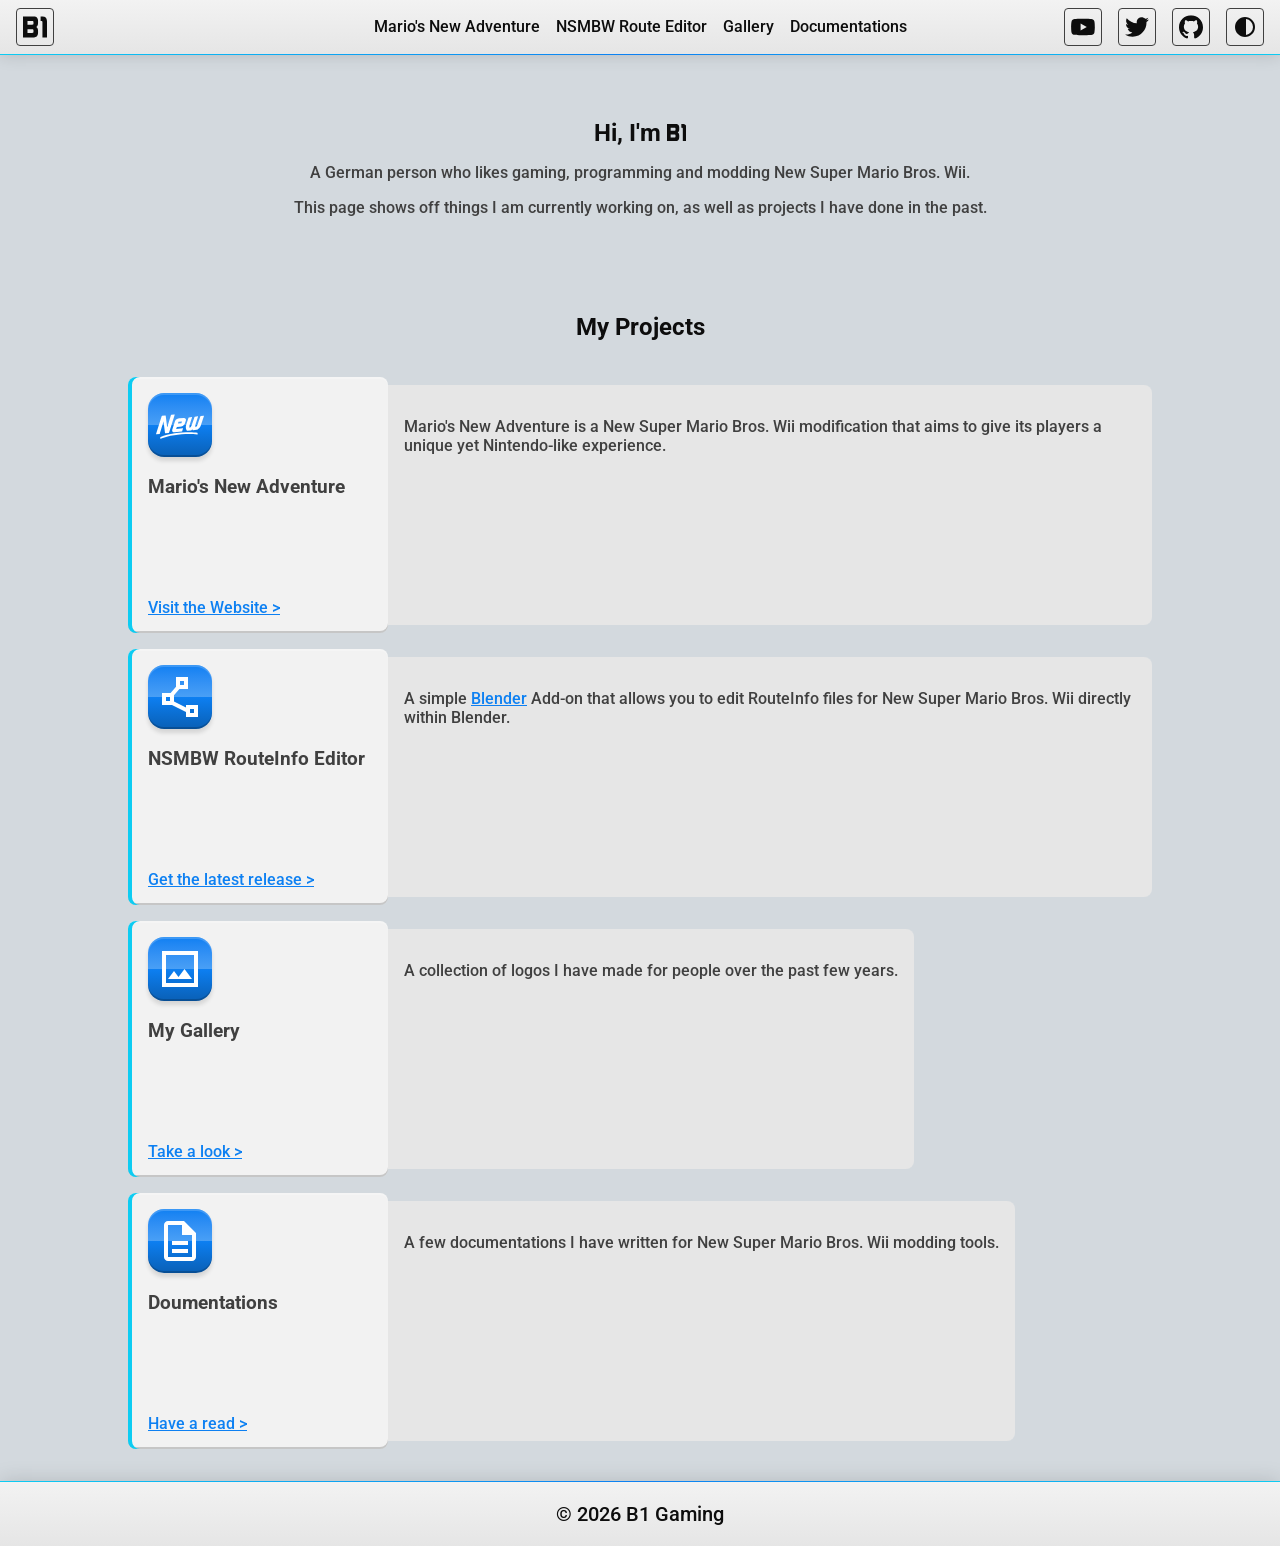
<file: index.html>
<!DOCTYPE html>
<html lang="en">
<head>
  <link rel="preconnect" href="https://fonts.googleapis.com">
  <link rel="preconnect" href="https://fonts.gstatic.com" crossorigin>
  <link href="https://fonts.googleapis.com/css2?family=Roboto:ital,wght@0,100..900;1,100..900&display=swap"
        rel="stylesheet">
  <link rel="stylesheet" href="./style.css">
  <meta charset="UTF-8">
  <meta name="viewport" content="width=device-width, initial-scale=1.0">
  <script src="./script.js" defer></script>
  <link rel="shortcut icon" href="./img/favicon.png" type="image/x-icon">
  <title>B1's Github</title>
</head>
<body>
  <nav>
    <div class="link-category context-category">
      <button class="close-button" id="close-button" type="button">
        <svg viewBox="0 -960 960 960">
          <path d="m256-200-56-56 224-224-224-224 56-56 224 224 224-224 56 56-224 224 224 224-56 56-224-224-224 224Z" />
        </svg>
      </button>
      <div class="link">
        <a href="/" title="Homepage">
          <svg class="icon-link" viewBox="0 0 694 607">
            <path
                  d="M0,0H307c41.161,0,128,2.6,128,129v59c0,60.834-20.778,96.126-54,115,31.291,17.7,54,47.914,54,107v62c0,129.731-95.746,135-124,135H0V0ZM130,237H273c14.7,0,30-5.323,30-33V165c0-17.595-12.417-34-29-34H130V237Zm0,239H273c14.7,0,30-5.323,30-33V404c0-17.6-12.417-34-29-34H130V476ZM562,607H694V142C694,10.555,601.474,0,567,0H509V131h20c17.555,0,33,5.006,33,30V607Z" />
          </svg>
        </a>
      </div>
    </div>
    <div class="link-category main-category">
      <a class="link" href="./mna">Mario's New Adventure</a>
      <a class="link" href="./route-editor">NSMBW Route Editor</a>
      <a class="link" href="./gallery">Gallery</a>
      <a class="link" href="./docs">Documentations</a>
    </div>
    <div class="link-category socials-category">
      <div class="link">
        <a href="https://youtube.com/@B1_Gaming" title="YouTube" target="_blank" rel="noopener noreferrer">
          <svg class="icon-link" viewBox="0 0 256 256">
            <g transform="translate(1.4065934065934016 1.4065934065934016) scale(2.81 2.81)">
              <path
                    d="M 88.119 23.338 c -1.035 -3.872 -4.085 -6.922 -7.957 -7.957 C 73.144 13.5 45 13.5 45 13.5 s -28.144 0 -35.162 1.881 c -3.872 1.035 -6.922 4.085 -7.957 7.957 C 0 30.356 0 45 0 45 s 0 14.644 1.881 21.662 c 1.035 3.872 4.085 6.922 7.957 7.957 C 16.856 76.5 45 76.5 45 76.5 s 28.144 0 35.162 -1.881 c 3.872 -1.035 6.922 -4.085 7.957 -7.957 C 90 59.644 90 45 90 45 S 90 30.356 88.119 23.338 z M 36 58.5 v -27 L 59.382 45 L 36 58.5 z" />
            </g>
          </svg>
        </a>
      </div>
      <div class="link">
        <a href="https://twitter.com/B1_Gmg" title="Twitter / X" target="_blank" rel="noopener noreferrer">
          <svg class="icon-link" xml:space="preserve" viewBox="0 0 248 204">
            <path
                  d="M221.95 51.29c.15 2.17.15 4.34.15 6.53 0 66.73-50.8 143.69-143.69 143.69v-.04c-27.44.04-54.31-7.82-77.41-22.64 3.99.48 8 .72 12.02.73 22.74.02 44.83-7.61 62.72-21.66-21.61-.41-40.56-14.5-47.18-35.07 7.57 1.46 15.37 1.16 22.8-.87-23.56-4.76-40.51-25.46-40.51-49.5v-.64c7.02 3.91 14.88 6.08 22.92 6.32C11.58 63.31 4.74 33.79 18.14 10.71c25.64 31.55 63.47 50.73 104.08 52.76-4.07-17.54 1.49-35.92 14.61-48.25 20.34-19.12 52.33-18.14 71.45 2.19 11.31-2.23 22.15-6.38 32.07-12.26-3.77 11.69-11.66 21.62-22.2 27.93 10.01-1.18 19.79-3.86 29-7.95-6.78 10.16-15.32 19.01-25.2 26.16z" />
          </svg>
        </a>
      </div>
      <div class="link">
        <a href="https://github.com/B1Here" title="GitHub" target="_blank" rel="noopener noreferrer">
          <svg class="icon-link" viewBox="0 0 98 96" xmlns="http://www.w3.org/2000/svg" class="h-6">
            <g clip-path="url(#clip0_730_27126)">
              <path
                    d="M41.4395 69.3848C28.8066 67.8535 19.9062 58.7617 19.9062 46.9902C19.9062 42.2051 21.6289 37.0371 24.5 33.5918C23.2559 30.4336 23.4473 23.7344 24.8828 20.959C28.7109 20.4805 33.8789 22.4902 36.9414 25.2656C40.5781 24.1172 44.4062 23.543 49.0957 23.543C53.7852 23.543 57.6133 24.1172 61.0586 25.1699C64.0254 22.4902 69.2891 20.4805 73.1172 20.959C74.457 23.543 74.6484 30.2422 73.4043 33.4961C76.4668 37.1328 78.0937 42.0137 78.0937 46.9902C78.0937 58.7617 69.1934 67.6621 56.3691 69.2891C59.623 71.3945 61.8242 75.9883 61.8242 81.252L61.8242 91.2051C61.8242 94.0762 64.2168 95.7031 67.0879 94.5547C84.4102 87.9512 98 70.6289 98 49.1914C98 22.1074 75.9883 6.69539e-07 48.9043 4.309e-07C21.8203 1.92261e-07 -1.9479e-07 22.1074 -4.3343e-07 49.1914C-6.20631e-07 70.4375 13.4941 88.0469 31.6777 94.6504C34.2617 95.6074 36.75 93.8848 36.75 91.3008L36.75 83.6445C35.4102 84.2188 33.6875 84.6016 32.1562 84.6016C25.8398 84.6016 22.1074 81.1563 19.4277 74.7441C18.375 72.1602 17.2266 70.6289 15.0254 70.3418C13.877 70.2461 13.4941 69.7676 13.4941 69.1934C13.4941 68.0449 15.4082 67.1836 17.3223 67.1836C20.0977 67.1836 22.4902 68.9063 24.9785 72.4473C26.8926 75.2227 28.9023 76.4668 31.2949 76.4668C33.6875 76.4668 35.2187 75.6055 37.4199 73.4043C39.0469 71.7773 40.291 70.3418 41.4395 69.3848Z" />
            </g>
            <defs>
              <clipPath id="clip0_730_27126">
                <rect width="98" height="96" fill="white" />
              </clipPath>
            </defs>
          </svg>
        </a>
      </div>
      <div class="link" id="theme-switcher">
        <button id="theme-switch-button" type="button"></button>
        <div class="panel" id="theme-choices">
          <button id="system-theme-button">System</button>
          <button id="light-theme-button">Light</button>
          <button id="dark-theme-button">Dark</button>
        </div>
      </div>
    </div>
  </nav>
  <main>
    <button id="menu-button" class="menu-button" type="button">
      <svg viewBox="0 -960 960 960">
        <path d="M120-240v-80h720v80H120Zm0-200v-80h720v80H120Zm0-200v-80h720v80H120Z" />
      </svg>
    </button>
    <div class="menu-backdrop" id="menu-backdrop"></div>
    <section class="hero">
      <h1>Hi, I'm
        <svg class="logo-as-text" viewBox="0 0 694 607">
          <path
                d="M0,0H307c41.161,0,128,2.6,128,129v59c0,60.834-20.778,96.126-54,115,31.291,17.7,54,47.914,54,107v62c0,129.731-95.746,135-124,135H0V0ZM130,237H273c14.7,0,30-5.323,30-33V165c0-17.595-12.417-34-29-34H130V237Zm0,239H273c14.7,0,30-5.323,30-33V404c0-17.6-12.417-34-29-34H130V476ZM562,607H694V142C694,10.555,601.474,0,567,0H509V131h20c17.555,0,33,5.006,33,30V607Z" />
        </svg>
      </h1>
      <p>A German person who likes gaming, programming and modding New Super Mario Bros. Wii.</p>
      <p>This page shows off things I am currently working on, as well as projects I have done in
        the past.</p>
    </section>
    <section class="projects">
      <h2>My Projects</h2>
      <div class="project">
        <div class="project-card">
          <div class="project-icon">
            <svg viewBox="0 0 960 960">
              <path
                    d="M0.945,660.649L112.953,303.272a10.589,10.589,0,0,1,8.217-7.039l65.9-7.911a6.006,6.006,0,0,1,7.022,5.532c4.965,37.5,30.5,230.4,30.5,230.4L297.88,282.9a10.593,10.593,0,0,1,8.174-7.063l64.218-7.868c4.293-.526,5.283,2.4,4.315,5.463-14.1,44.582-99.485,314.515-113.564,359.026a10.458,10.458,0,0,1-8.243,6.853L188.5,645.877a6.221,6.221,0,0,1-7.012-5.633c-4.91-38.066-30.525-236.679-30.525-236.679s-63.1,210-74.884,249.217a10.358,10.358,0,0,1-8.141,6.919L5.3,666.229C0.9,666.687-.019,663.727.945,660.649ZM437.659,452.154l70.5-6.269,10.966-37.617-68.933,6.269ZM403.192,558.737l133.165-13.472c4.316-.437,5.287,2.541,4.33,5.633-3.892,12.579-12.613,40.769-16.5,53.324a10.3,10.3,0,0,1-8.179,6.911l-139.451,15c-36.04,4.182-61.123-14.982-51.7-51.723l56.4-173.981c11.9-33.587,61.932-50.511,86.167-53.291l92.434-9.4c19.3-2.649,50.209,21.4,37.6,53.291l-23.5,68.965c-15.994,32.4-55.131,50.623-95.568,54.859l-61.1,4.7ZM716.521,321.191l-57.954,6.442a10.871,10.871,0,0,0-8.276,6.894C640.956,363.419,602.16,483.5,602.16,483.5c-14.308,40.019-1.488,81.528,13.3,106.623,3.283,5.569,7.023,5.937,10.209,5.637l70.607-6.665c2.951-.278,9.314-3.535,12.4-6.42l17.246-16.1,5.968,10.947c2.933,5.38,6.474,6.012,9.689,5.714l72.034-6.673a32.723,32.723,0,0,0,12.517-3.782c16.892-9.956,56.016-40.09,70.619-82.947-0.054-.055,51.228-157.746,62.145-191.316,1.007-3.1.157-6.028-4.234-5.54l-57.943,6.441a10.737,10.737,0,0,0-8.385,6.917c-10.548,31.384-57.443,170.9-57.443,170.9-9.588,20.577-22.222,39.478-37.6,48.588-10.07-22.006-5.607-47.52,0-65.83L839.9,312.585c0.968-3.06.025-5.978-4.271-5.489L779.2,313.511a10.878,10.878,0,0,0-8.457,6.977c-10.727,30.786-57.35,164.582-57.35,164.582-11.227,25.609-29.476,48.074-37.6,53.291-4.783-4.851-12.237-30.338-3.134-59.561l48.2-152.2C721.822,323.562,720.965,320.7,716.521,321.191ZM85.158,751.563v-23.6a9.467,9.467,0,0,1,6.287-8.87c212.3-88.276,596.041-108.563,734.774-81.692a7.792,7.792,0,0,1,6.242,7.508v21.954c0,3.991-3.178,5.76-6.323,5.26-188.863-29.986-532.3,1.127-734.75,83.118C88.286,756.493,85.158,756.818,85.158,751.563Z" />
            </svg>
          </div>
          <h3 class="project-title">Mario's New Adventure</h3>
          <a href="/mna" class="project-link">Visit the Website &gt;</a>
        </div>
        <div class="project-info">
          <p class="project-description">Mario's New Adventure is a New Super Mario Bros. Wii modification that aims to give its players a unique yet
          Nintendo-like experience.</p>
        </div>
      </div>
      <div class="project">
        <div class="project-card">
          <div class="project-icon">
            <svg viewBox="0 -960 960 960">
              <path
                    d="M600-80v-100L320-320H120v-240h172l108-124v-196h240v240H468L360-516v126l240 120v-50h240v240H600ZM480-720h80v-80h-80v80ZM200-400h80v-80h-80v80Zm480 240h80v-80h-80v80ZM520-760ZM240-440Zm480 240Z" />
            </svg>
          </div>
          <h3 class="project-title">NSMBW RouteInfo Editor</h3>
          <a href="https://github.com/B1Here/nsmbw-routeinfo-editor/releases" class="project-link" target="_blank"
           rel="noopener noreferrer">Get the latest release &gt;</a>
        </div>
        <div class="project-info">
          <p class="project-description">A simple <a href="https://blender.org/">Blender</a> Add-on that allows you to edit RouteInfo files for New
          Super Mario Bros. Wii directly within Blender.</p>
        </div>
      </div>
      <div class="project">
        <div class="project-card">
          <div class="project-icon">
            <svg viewBox="0 -960 960 960">
              <path
                    d="M240-280h480L570-480 450-320l-90-120-120 160ZM120-120v-720h720v720H120Zm80-80h560v-560H200v560Zm0 0v-560 560Z" />
            </svg>
          </div>
          <h3 class="project-title">My Gallery</h3>
          <a href="/gallery" class="project-link">Take a look &gt;</a>
        </div>
        <div class="project-info">
          <p class="project-description">A collection of logos I have made for people over the past few years.</p>
        </div>
      </div>
      <div class="project">
        <div class="project-card">
          <div class="project-icon">
            <svg viewBox="0 -960 960 960">
              <path
                    d="M320-240h320v-80H320v80Zm0-160h320v-80H320v80ZM240-80q-33 0-56.5-23.5T160-160v-640q0-33 23.5-56.5T240-880h320l240 240v480q0 33-23.5 56.5T720-80H240Zm280-520v-200H240v640h480v-440H520ZM240-800v200-200 640-640Z" />
            </svg>
          </div>
          <h3 class="project-title">Doumentations</h3>
          <a href="/docs" class="project-link">Have a read &gt;</a>
        </div>
        <div class="project-info">
          <p class="project-description">A few documentations I have written for New Super Mario Bros. Wii modding tools.</p>
        </div>
      </div>
    </section>
  </main>
  <footer>
    <span id="copyright-info">
    </span>
  </footer>
  <template id="icon-contrast">
    <svg class="icon-link" viewBox="0 -960 960 960">
      <path
            d="M480-80q-83 0-156-31.5T197-197q-54-54-85.5-127T80-480q0-83 31.5-156T197-763q54-54 127-85.5T480-880q83 0 156 31.5T763-763q54 54 85.5 127T880-480q0 83-31.5 156T763-197q-54 54-127 85.5T480-80Zm40-83q119-15 199.5-104.5T800-480q0-123-80.5-212.5T520-797v634Z" />
    </svg>
  </template>
  <template id="icon-light">
    <svg class="icon-link" viewBox="0 -960 960 960">
      <path
            d="M480-760q-17 0-28.5-11.5T440-800v-80q0-17 11.5-28.5T480-920q17 0 28.5 11.5T520-880v80q0 17-11.5 28.5T480-760Zm198 82q-11-11-11-27.5t11-28.5l56-57q12-12 28.5-12t28.5 12q11 11 11 28t-11 28l-57 57q-11 11-28 11t-28-11Zm122 238q-17 0-28.5-11.5T760-480q0-17 11.5-28.5T800-520h80q17 0 28.5 11.5T920-480q0 17-11.5 28.5T880-440h-80ZM480-40q-17 0-28.5-11.5T440-80v-80q0-17 11.5-28.5T480-200q17 0 28.5 11.5T520-160v80q0 17-11.5 28.5T480-40ZM226-678l-57-56q-12-12-12-29t12-28q11-11 28-11t28 11l57 57q11 11 11 28t-11 28q-12 11-28 11t-28-11Zm508 509-56-57q-11-12-11-28.5t11-27.5q11-11 27.5-11t28.5 11l57 56q12 11 11.5 28T791-169q-12 12-29 12t-28-12ZM80-440q-17 0-28.5-11.5T40-480q0-17 11.5-28.5T80-520h80q17 0 28.5 11.5T200-480q0 17-11.5 28.5T160-440H80Zm89 271q-11-11-11-28t11-28l57-57q11-11 27.5-11t28.5 11q12 12 12 28.5T282-225l-56 56q-12 12-29 12t-28-12Zm311-71q-100 0-170-70t-70-170q0-100 70-170t170-70q100 0 170 70t70 170q0 100-70 170t-170 70Zm0-80q66 0 113-47t47-113q0-66-47-113t-113-47q-66 0-113 47t-47 113q0 66 47 113t113 47Zm0-160Z" />
    </svg>
  </template>
  <template id="icon-dark">
    <svg class="icon-link" viewBox="0 -960 960 960">
      <path
            d="M480-120q-151 0-255.5-104.5T120-480q0-138 90-239.5T440-838q13-2 23 3.5t16 14.5q6 9 6.5 21t-7.5 23q-17 26-25.5 55t-8.5 61q0 90 63 153t153 63q31 0 61.5-9t54.5-25q11-7 22.5-6.5T819-479q10 5 15.5 15t3.5 24q-14 138-117.5 229T480-120Zm0-80q88 0 158-48.5T740-375q-20 5-40 8t-40 3q-123 0-209.5-86.5T364-660q0-20 3-40t8-40q-78 32-126.5 102T200-480q0 116 82 198t198 82Zm-10-270Z" />
    </svg>
  </template>
</body>
</html>
</file>
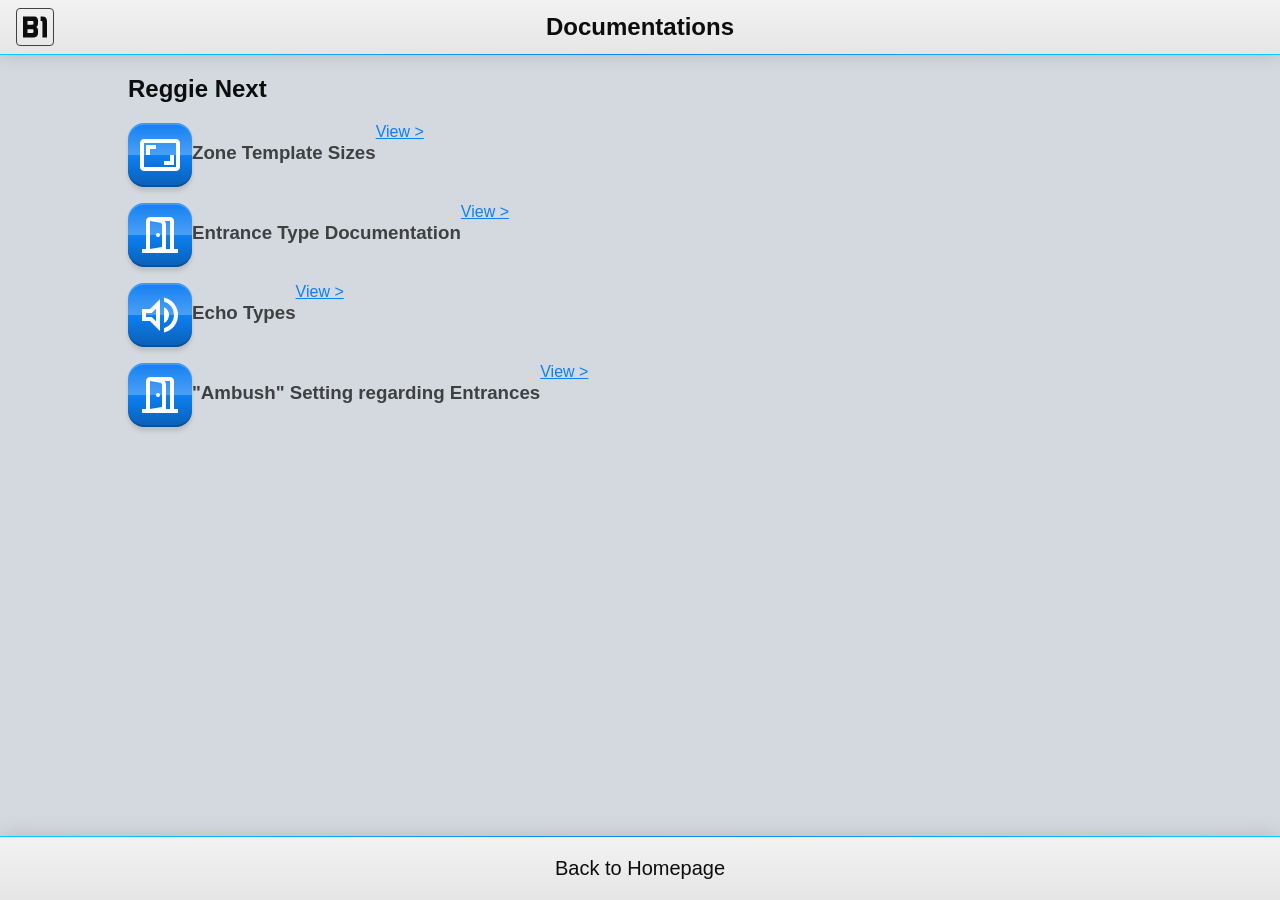
<file: docs/index.html>
<!DOCTYPE html>
<html lang="en">
<head>
  <meta charset="UTF-8">
  <meta name="viewport" content="width=device-width, initial-scale=1">
  <title>B1's Docs</title>
  <link rel="icon" type="image/png" href="../img/favicon.png">
  <link rel="stylesheet" href="/style.css">
  <script src="./script.js" defer></script>
</head>
<body>
  <nav>
    <div class="link-category context-category">
      <div class="link">
        <a href="/" title="Homepage">
          <svg class="icon-link" viewBox="0 0 694 607">
            <path
                  d="M0,0H307c41.161,0,128,2.6,128,129v59c0,60.834-20.778,96.126-54,115,31.291,17.7,54,47.914,54,107v62c0,129.731-95.746,135-124,135H0V0ZM130,237H273c14.7,0,30-5.323,30-33V165c0-17.595-12.417-34-29-34H130V237Zm0,239H273c14.7,0,30-5.323,30-33V404c0-17.6-12.417-34-29-34H130V476ZM562,607H694V142C694,10.555,601.474,0,567,0H509V131h20c17.555,0,33,5.006,33,30V607Z" />
          </svg>
        </a>
      </div>
    </div>
    <div class="link-category main-category">
      <h2>Documentations</h2>
    </div>
  </nav>
  <main>
    <h2>Reggie Next</h2>
    <section class="projects">
      <div class="project">
        <div class="project-icon">
          <svg viewBox="0 -960 960 960">
            <path
                  d="M560-280h200v-200h-80v120H560v80ZM200-480h80v-120h120v-80H200v200Zm-40 320q-33 0-56.5-23.5T80-240v-480q0-33 23.5-56.5T160-800h640q33 0 56.5 23.5T880-720v480q0 33-23.5 56.5T800-160H160Zm0-80h640v-480H160v480Zm0 0v-480 480Z" />
          </svg>
        </div>
        <h3>Zone Template Sizes</h3>
        <p></p>
        <a href="file/zone_templates.txt" target="_blank" rel="noopener noreferrer">View &gt;</a>
      </div>
      <div class="project">
        <div class="project-icon">
          <svg viewBox="0 -960 960 960">
            <path
                  d="M440-440q17 0 28.5-11.5T480-480q0-17-11.5-28.5T440-520q-17 0-28.5 11.5T400-480q0 17 11.5 28.5T440-440ZM280-120v-80l240-40v-445q0-15-9-27t-23-14l-208-34v-80l220 36q44 8 72 41t28 77v512l-320 54Zm-160 0v-80h80v-560q0-34 23.5-57t56.5-23h400q34 0 57 23t23 57v560h80v80H120Zm160-80h400v-560H280v560Z" />
          </svg>
        </div>
        <h3>Entrance Type Documentation</h3>
        <p></p>
        <a href="file/entrances.txt" target="_blank" rel="noopener noreferrer">View &gt;</a>
      </div>
      <div class="project">
        <div class="project-icon">
          <svg viewBox="0 -960 960 960">
            <path
                  d="M560-131v-82q90-26 145-100t55-168q0-94-55-168T560-749v-82q124 28 202 125.5T840-481q0 127-78 224.5T560-131ZM120-360v-240h160l200-200v640L280-360H120Zm440 40v-322q47 22 73.5 66t26.5 96q0 51-26.5 94.5T560-320ZM400-606l-86 86H200v80h114l86 86v-252ZM300-480Z" />
          </svg>
        </div>
        <h3>Echo Types</h3>
        <p></p>
        <a href="file/echo_types.txt" target="_blank" rel="noopener noreferrer">View &gt;</a>
      </div>
      <div class="project">
        <div class="project-icon">
          <svg viewBox="0 -960 960 960">
            <path
                  d="M440-440q17 0 28.5-11.5T480-480q0-17-11.5-28.5T440-520q-17 0-28.5 11.5T400-480q0 17 11.5 28.5T440-440ZM280-120v-80l240-40v-445q0-15-9-27t-23-14l-208-34v-80l220 36q44 8 72 41t28 77v512l-320 54Zm-160 0v-80h80v-560q0-34 23.5-57t56.5-23h400q34 0 57 23t23 57v560h80v80H120Zm160-80h400v-560H280v560Z" />
          </svg>
        </div>
        <h3>"Ambush" Setting regarding Entrances</h3>
        <p></p>
        <a href="file/ambush_settings.txt" target="_blank" rel="noopener noreferrer">View &gt;</a>
      </div>
    </section>
  </main>
  <footer><a href="../">Back to Homepage</a></footer>
</body>
</html>
</file>
<file: style.css>
:root {
  --color-bg-dark: hsl(210, 15%, 85%);
  --color-bg-medium: hsl(0, 0%, 90%);
  --color-bg-light: hsl(0, 0%, 95%);
  --color-border: hsl(0, 0%, 80%);
  --color-text-medium: hsl(0, 0%, 25%);
  --color-text-strong: hsl(0, 0%, 5%);
  --color-primary: hsl(210, 90%, 50%);
  --color-primary-hover: hsl(200, 90%, 50%);
  --color-primary-active: hsl(190, 90%, 50%);
  --color-shadow: #00000026;
  --color-header-shadow: var(--color-shadow);
}

html {
  color-scheme: light dark;
}

@media (prefers-color-scheme: dark) {
  :root {
    color-scheme: dark;
    --color-bg-dark: hsl(210, 10%, 5%);
    --color-bg-medium: hsl(210, 5%, 7%);
    --color-bg-light: hsl(0, 0%, 10%);
    --color-border: hsl(0, 0%, 15%);
    --color-text-medium: hsl(0, 0%, 75%);
    --color-text-strong: hsl(0, 0%, 95%);
    --color-shadow: #0000007f;
    --color-header-shadow: #00aaff57;
  }
}

[data-theme="light"] {
  color-scheme: light;
  --color-bg-dark: hsl(210, 15%, 85%);
  --color-bg-medium: hsl(0, 0%, 90%);
  --color-bg-light: hsl(0, 0%, 95%);
  --color-border: hsl(0, 0%, 80%);
  --color-text-medium: hsl(0, 0%, 25%);
  --color-text-strong: hsl(0, 0%, 5%);
  --color-shadow: #00000026;
  --color-header-shadow: var(--color-shadow);
}

[data-theme="dark"] {
  color-scheme: dark;
  --color-bg-dark: hsl(210, 10%, 5%);
  --color-bg-medium: hsl(210, 5%, 7%);
  --color-bg-light: hsl(0, 0%, 10%);
  --color-border: hsl(0, 0%, 15%);
  --color-text-medium: hsl(0, 0%, 75%);
  --color-text-strong: hsl(0, 0%, 95%);
  --color-shadow: #0000007f;
  --color-header-shadow: #00aaff57;
}

body {
  font-family: "Roboto", sans-serif;
  font-weight: 500;
  margin: 0;
  padding: 0;
  min-height: 100vh;
  display: grid;
  grid-template-rows: max-content 1fr max-content;
  background-color: var(--color-bg-dark);
}

.menu-button,
.close-button {
  display: none;
}

.menu-backdrop {
  opacity: 0;
  width: 100vw;
  height: 100vh;
  position: fixed;
  pointer-events: none;
  transition-property: opacity;
  transition-duration: 250ms;
  background-color: black;
}

nav {
  display: grid;
  grid-template-columns: 1fr auto 1fr;
  gap: 0.5rem;
  border-bottom: 1px solid;
  padding: 0.5em 1em;
}

nav a,
footer a {
  color: var(--color-text-strong);
  text-decoration: none;
  transition-property: color;
  transition-duration: 100ms;
}

path {
  fill: var(--color-text-strong);
}

h1,
h2,
nav a,
footer a {
  color: var(--color-text-strong);
}

nav h1,
nav h2 {
  margin-block: auto;
}

nav a:has(.icon-link),
nav button:has(.icon-link) {
  font-size: 1rem;
  height: 2.375em;
  width: 2.375em;
}

nav a:hover,
footer a:hover {
  color: var(--color-primary-hover);
}

nav a:active,
footer a:active {
  color: var(--color-primary-active);
}

.panel {
  border: 1px solid var(--color-border);
  background: var(--color-bg-medium);
}

.link {
  display: flex;
  justify-content: center;
  align-items: center;
  text-align: center;
}

.link:not(:has(.icon-link)) {
  border-bottom: 1px solid #ffffff00;
  transition-property: border-color;
  transition-duration: 100ms;
}

.link:hover {
  border-color: var(--color-primary-hover);
}

.link:active {
  border-color: var(--color-primary-active);
}

#theme-switcher {
  height: 100%;
  position: relative;
}

#theme-choices {
  display: none;
  position: absolute;
  top: 100%;
  right: 0;
  margin-top: 0.5rem;
  border-radius: 0.5rem;
  overflow: hidden;
}

#theme-choices.visible {
  display: flex;
  flex-direction: column;
}

#theme-choices > button {
  background: none;
  outline: none;
  border: none;
  padding: 0.5em 1em;
  margin: 0;
  transition-duration: 100ms;
  transition-property: background-color, box-shadow;
  cursor: pointer;
  display: flex;
  align-items: center;
  height: max-content;
  gap: 1em;
}

#theme-choices > button svg {
  height: 2em;
}

#theme-choices > button:disabled {
  cursor: not-allowed;
}

#theme-choices > button:first-child {
  border-top-left-radius: 0.5rem;
  border-top-right-radius: 0.5rem;
}

#theme-choices > button:last-child {
  border-bottom-left-radius: 0.5rem;
  border-bottom-right-radius: 0.5rem;
}

#theme-choices > button:not(:last-child) {
  border-bottom: 1px solid var(--color-border);
}

#theme-choices > button:not(:disabled):hover {
  background-color: hsla(0, 0%, 50%, 10%);
}

#theme-choices > button:not(:disabled):focus {
  box-shadow: 0 0 0 0.125rem var(--color-primary-active) inset;
}

#theme-choices > button:not(:disabled):active {
  background-color: hsla(0, 0%, 50%, 25%);
}

#theme-switch-button {
  background: none;
  border: none;
  padding: 0;
  cursor: pointer;
}

.icon-link {
  height: 1.5em;
  width: 1.5em;
  padding: 0.375em;
  border: 1px solid var(--color-text-medium);
  border-radius: 0.25em;
  transition-property: border-color;
  transition-duration: 100ms;
}

.icon-link:hover {
  border-color: var(--color-primary-hover);
}

.icon-link:active {
  border-color: var(--color-primary-active);
}

.link-category {
  display: flex;
  column-gap: 1em;
  align-content: center;
}

.socials-category {
  justify-self: end;
}

main {
  color: var(--color-text-medium);
  padding-bottom: 1em;
  width: 80%;
  margin: 0 auto;
}

.hero {
  margin: 4rem auto;
  text-align: center;
}

.hero h1 {
  margin-bottom: 0;
}

.logo-as-text {
  height: 0.7125em;
}

.projects {
  display: flex;
  flex-direction: column;
  row-gap: 1rem;
  margin-bottom: 1rem;
}

.projects h2 {
  margin-top: 2rem;
  text-align: center;
}

.projects .project {
  display: flex;
}

.project-icon {
  width: 3rem;
  height: 3rem;
  padding: 0.5em;
  border-radius: 1em;
  box-shadow: 0 0.125em #ffffff2f inset,
    0 -0.125em #0000002f inset,
    0 0.25em 0.25em #0000001f;
  background-image: linear-gradient(var(--color-primary),
      color-mix(in srgb, var(--color-primary), white 25%) 50%,
      var(--color-primary) 50%,
      color-mix(in srgb, var(--color-primary), black 25%));
}

.projects .project-card {
  background-color: var(--color-bg-light);
  border-radius: 0.5rem;
  box-shadow: 0.25rem 0 var(--color-primary-active) inset,
    0 0.125em #ffffff2f inset,
    0 -0.125em #0000002f inset;
  padding: 1rem 1rem 1rem 1.25rem;
  white-space: nowrap;
  display: flex;
  flex-direction: column;
  min-height: 14rem;
  min-width: 14rem;
}

.projects .project-card .project-link {
  margin-top: auto;
}

.projects .project .project-info {
  background-color: var(--color-bg-medium);
  padding: 1rem;
  border-radius: 0.5rem;
  margin-block: 0.5rem;
}

.projects .project .project-info {
  border-top-left-radius: 0;
  border-bottom-left-radius: 0;
}

.project-icon path {
  fill: white;
}

.project a {
  color: var(--color-primary);
}

.project a:hover {
  color: var(--color-primary-hover);
}

.project a:active {
  color: var(--color-primary-active);
}

footer {
  color: var(--color-text-strong);
  text-align: center;
  padding: 1em 0;
  font-size: 1.25rem;
  border-top: 1px solid;
}

nav,
footer,
nav.open {
  box-shadow: 0 0 1em var(--color-header-shadow);
  background-image: linear-gradient(var(--color-bg-light),
      var(--color-bg-medium));
  border-image-slice: 1;
  border-image-source: linear-gradient(to left,
      var(--color-primary-active),
      var(--color-primary),
      var(--color-primary-active));
}

#btt-button {
  cursor: pointer;
}

/*
 * Phones (420px)
 */
@media screen and (max-width: 26.25rem) {}

/*
 * Phones (600px)
 */
@media screen and (max-width: 37.5rem) {}

/*
 * Tablets (768px)
 */
@media screen and (max-width: 48rem) {
  .hero {
    padding-top: 2rem;
    grid-template-columns: unset;
    row-gap: 2em;
  }

  .hero-image,
  .hero-text-content {
    grid-area: unset;
  }

  section,
  .projects {
    width: 90%;
    margin: 0 auto 2rem;
  }

  .projects .project {
    flex-direction: column;
  }

  .projects .project .project-card {
    box-shadow: 0 0.25rem var(--color-primary-active) inset,
      0 -0.125em #0000002f inset;
  }

  .projects .project .project-info {
    margin-inline: 0.5rem;
    margin-block: 0;
  }

  .projects .project .project-info {
    border-top-right-radius: 0;
    border-bottom-left-radius: 0.5rem;
  }

  .hero {
    margin-top: 4rem;
    flex-direction: column;
    justify-content: unset;
    align-items: center;
  }
}

/*
 * Laptops (992px)
 */
@media screen and (max-width: 62rem) {
  nav {
    display: flex;
    flex-direction: column;
    position: fixed;
    width: 0;
    padding: 0;
    height: 100vh;
    justify-content: start;
    border-bottom: 0;
    box-shadow: none;
    overflow-x: hidden;
    border-right: 0px solid;
    border-image-source: linear-gradient(to bottom, var(--color-primary-active), var(--color-primary), var(--color-primary-active));
    transition-property: width, border-right, box-shadow;
    transition-duration: 250ms;
    transition-timing-function: ease-in-out;
    z-index: 1;
  }

  nav.open {
    width: 16rem;
    border-right: 1px solid;
  }

  #theme-choices {
    left: unset;
    right: 0;
  }

  .menu-button,
  .close-button {
    display: flex;
    align-content: center;
    background: none;
    border: none;
    height: 3rem;
    width: 3rem;
    border-radius: 1.5rem;
    padding: 0.25rem;
    margin: 0.25rem;
    transition-property: background-color;
    transition-duration: 100ms;
  }

  .menu-button {
    position: absolute;
    margin-left: -0.5rem;
  }

  .menu-button:hover,
  .close-button:hover {
    background-color: #7f7f7f0f;
  }

  .menu-button:active,
  .close-button:active {
    background-color: #7f7f7f2f;
  }

  .menu-button:focus,
  .close-button:focus {
    outline: 1px solid var(--color-primary-hover);
  }

  .menu-button svg {
    fill: var(--color-text-strong);
  }

  .menu-backdrop.visible {
    pointer-events: all;
    opacity: 20%;
  }

  a.link {
    width: 100%;
    text-align: center;
    padding: 1rem 0;
  }

  .link-category {
    flex-direction: column;
    height: max-content;
    white-space: nowrap;
    width: 16rem;
  }

  .context-category {
    flex-direction: row;
    justify-content: space-between;
    border-bottom: 1px solid var(--color-border);
  }

  .main-category {
    flex-grow: 1;
  }

  .link:not(:has(.icon-link)) {
    border-bottom: 1px solid var(--color-border);
  }

  .socials-category {
    padding: 1rem 0;
    justify-self: unset;
    border-top: 1px solid var(--color-border);
    flex-direction: row;
    justify-content: space-evenly;
    gap: 0;
  }

  .link-category:not(.main-category) {
    align-items: center;
  }

  .link-category.context-category .link {
    margin: 0 1rem;
  }

  #theme-choices {
    top: unset;
    bottom: 100%;
    margin-top: unset;
    margin-bottom: 0.5rem;
  }

  main {
    width: unset;
    margin: 0 1rem;
  }
}

/*
 * Desktop Monitors (1200px)
 */
@media screen and (max-width: 75rem) {}
</file>
